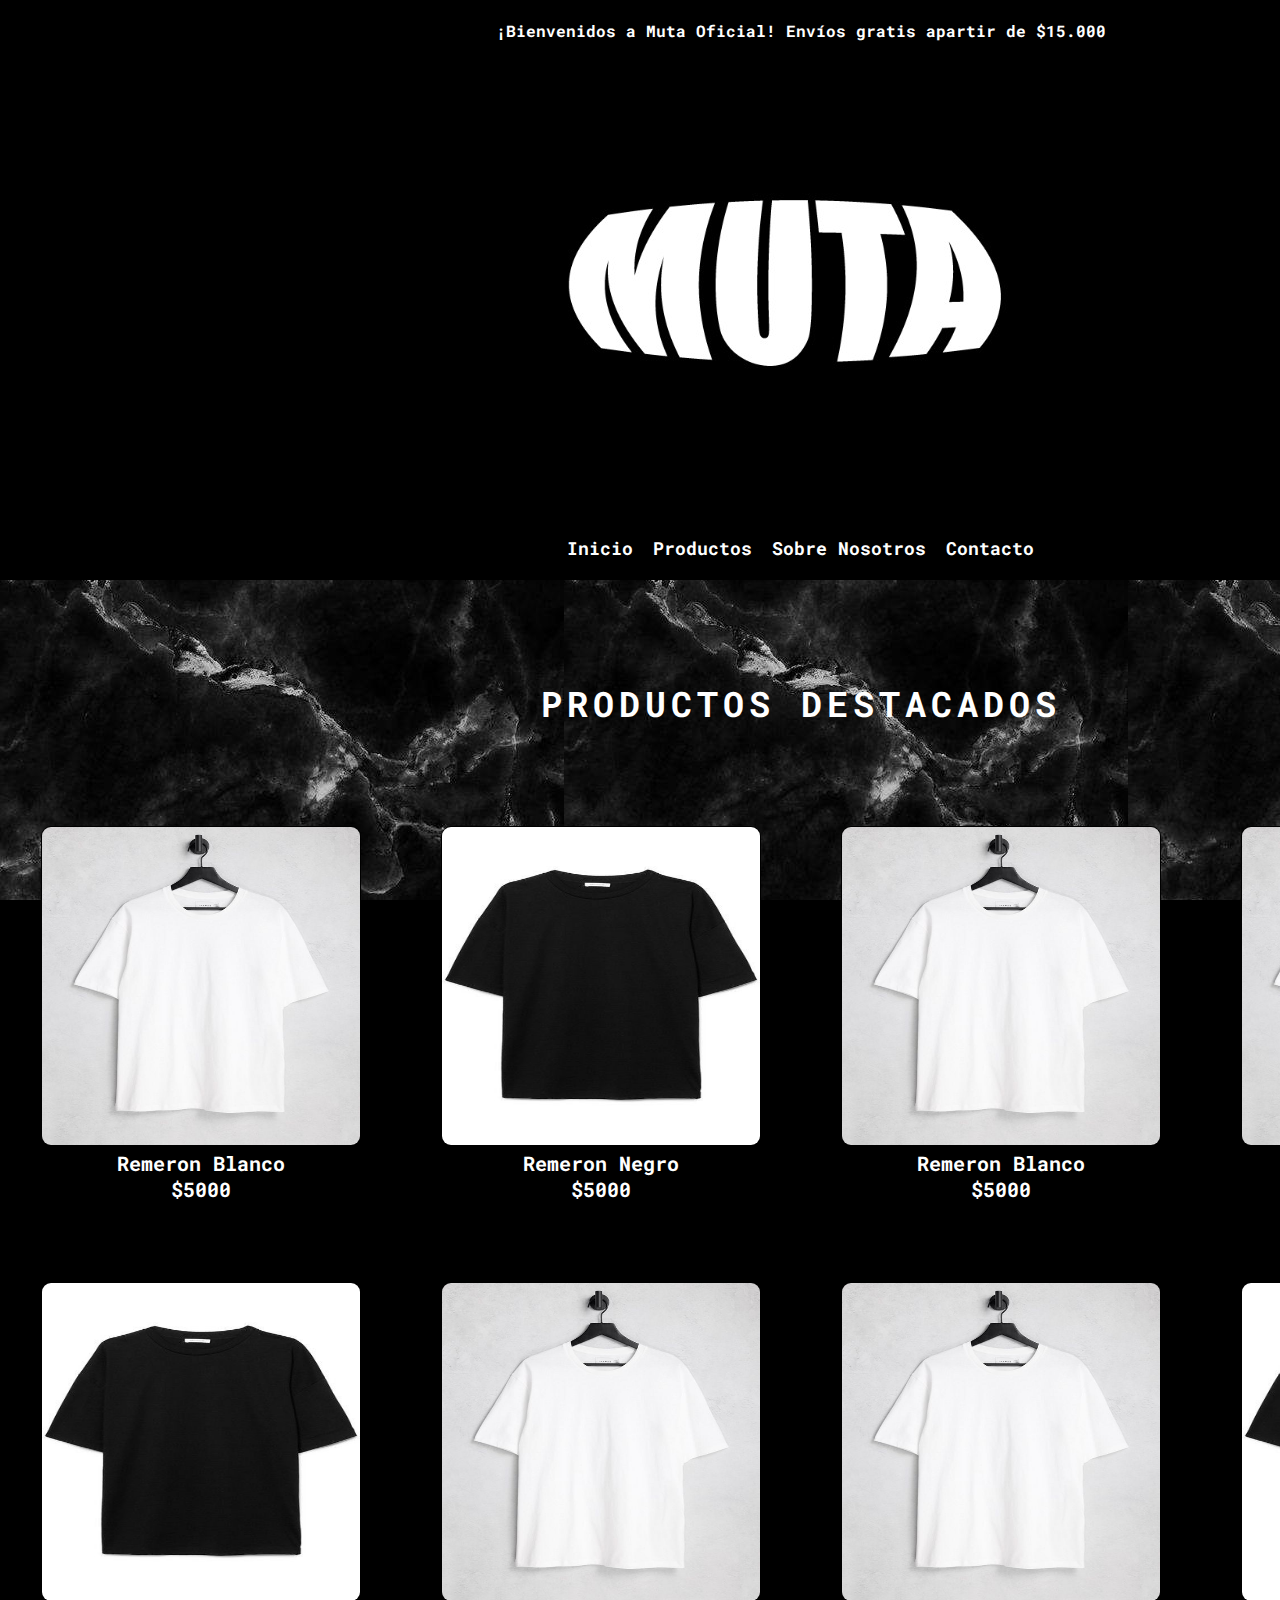
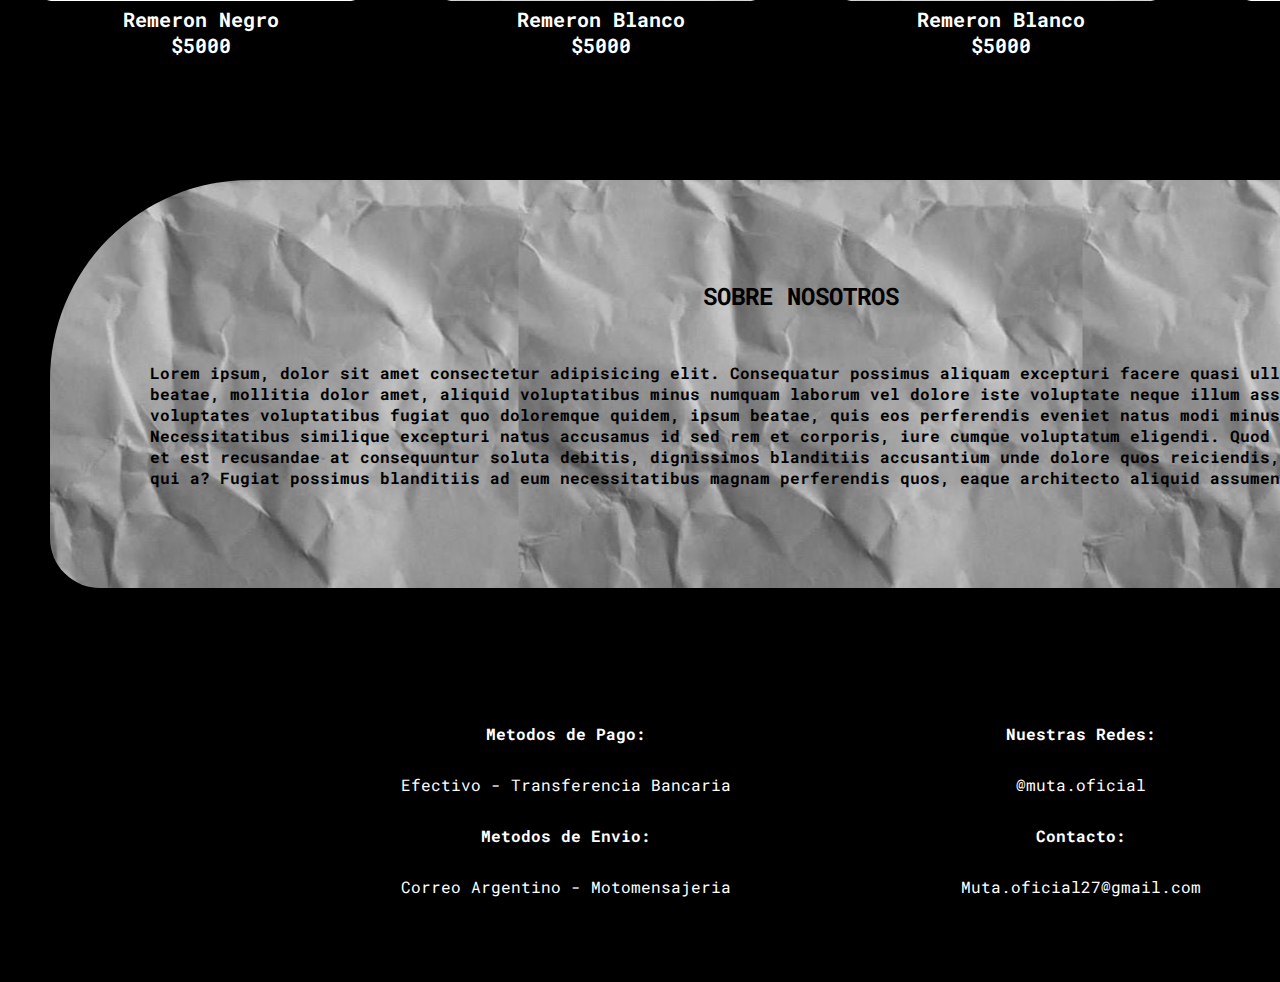
<file: index.html>
<!DOCTYPE html>
<html lang="es">
<head>
    <meta charset="UTF-8">
    <meta http-equiv="X-UA-Compatible" content="IE=edge">
    <meta name="viewport" content="width=device-width, initial-scale=1.0">
    <title>Muta Oficial</title>
    <!--CSS-->
    <link rel="stylesheet" href="css/master.css">
</head>
<body>
    <!--HEADER-->
    <header>
        <h4>¡Bienvenidos a Muta Oficial! Envíos gratis apartir de $15.000</h4> 
            <div id="banner">
                <a href="index.html"><img src="img/banner1.png" alt="LogoMuta"></a>           
            </div>
        </header>
        <!-- NAV -->
                <nav>
                    <a href="index.html" class="links">Inicio</a>
                    <a href="#productos" class="links">Productos</a>
                    <a href="#sobre-nosotros" class="links">Sobre Nosotros</a>
                    <a href="#contacto" class="links">Contacto</a>
                </nav>
        
    <!--MAIN-->
    <main>
        <div  id="productos">
        <h3>PRODUCTOS DESTACADOS</h3>
            <div class="caja">
            <a href="pages/remerones.html"><img src="img/RemeronBlanco.jpg" alt="Remeron Blanco 1" class="productos"> <p> Remeron Blanco <br>$5000</p></a>
            <a href="pages/remerones2.html"><img src="img/RemeronNegro.jpg" alt="Remeron Negro 1" class="productos"> <p> Remeron Negro <br>$5000</p></a>
            <a href="pages/remerones.html"><img src="img/RemeronBlanco.jpg" alt="Remeron Blanco 2" class="productos"> <p> Remeron Blanco <br>$5000</p> </a>
            <a href="pages/remerones.html"><img src="img/RemeronBlanco.jpg" alt="Remeron Blanco 1" class="productos"> <p> Remeron Blanco <br>$5000</p></a>
            <a href="pages/remerones2.html"><img src="img/RemeronNegro.jpg" alt="Remeron Negro 1" class="productos"> <p> Remeron Negro <br>$5000</p></a>
            <a href="pages/remerones.html"><img src="img/RemeronBlanco.jpg" alt="Remeron Blanco 2" class="productos"> <p> Remeron Blanco <br>$5000</p> </a>
            <a href="pages/remerones.html"><img src="img/RemeronBlanco.jpg" alt="Remeron Blanco 1" class="productos"> <p> Remeron Blanco <br>$5000</p></a>
            <a href="pages/remerones2.html"><img src="img/RemeronNegro.jpg" alt="Remeron Negro 1" class="productos"> <p> Remeron Negro <br>$5000</p></a>
            </div>
        </div>
<div id="productos3">
    <div id="sobre-nosotros">
        <h2>SOBRE NOSOTROS</h2>
        <p>Lorem ipsum, dolor sit amet consectetur adipisicing elit. Consequatur possimus aliquam excepturi facere quasi ullam consectetur beatae, mollitia dolor amet, aliquid voluptatibus minus numquam laborum vel dolore iste voluptate neque illum assumenda? Ea esse, voluptates voluptatibus fugiat quo doloremque quidem, ipsum beatae, quis eos perferendis eveniet natus modi minus earum? Necessitatibus similique excepturi natus accusamus id sed rem et corporis, iure cumque voluptatum eligendi. Quod mollitia tempora et est recusandae at consequuntur soluta debitis, dignissimos blanditiis accusantium unde dolore quos reiciendis, autem deleniti qui a? Fugiat possimus blanditiis ad eum necessitatibus magnam perferendis quos, eaque architecto aliquid assumenda beatae enim!</p>
    </div>
</div>
    </main>

    <!--FOOTER-->
    <footer>
        <section id="seccion-footer">

        <div>
            <p><b> Metodos de Pago: </b></p>
            <p>Efectivo - Transferencia Bancaria</p>

            <p><b> Metodos de Envio:</b></p>
            <p>Correo Argentino - Motomensajeria</p>
        </div>

        <div id="contacto">
            <p><b> Nuestras Redes:</b></p>
            <p><a href="https://www.instagram.com/muta.oficial/" target="_blank">@muta.oficial</a></p>
            <p><b>Contacto:</b></p>
            <p>Muta.oficial27@gmail.com</p>
        </div>
    </section>
    </footer>
</body>
</html>
</file>
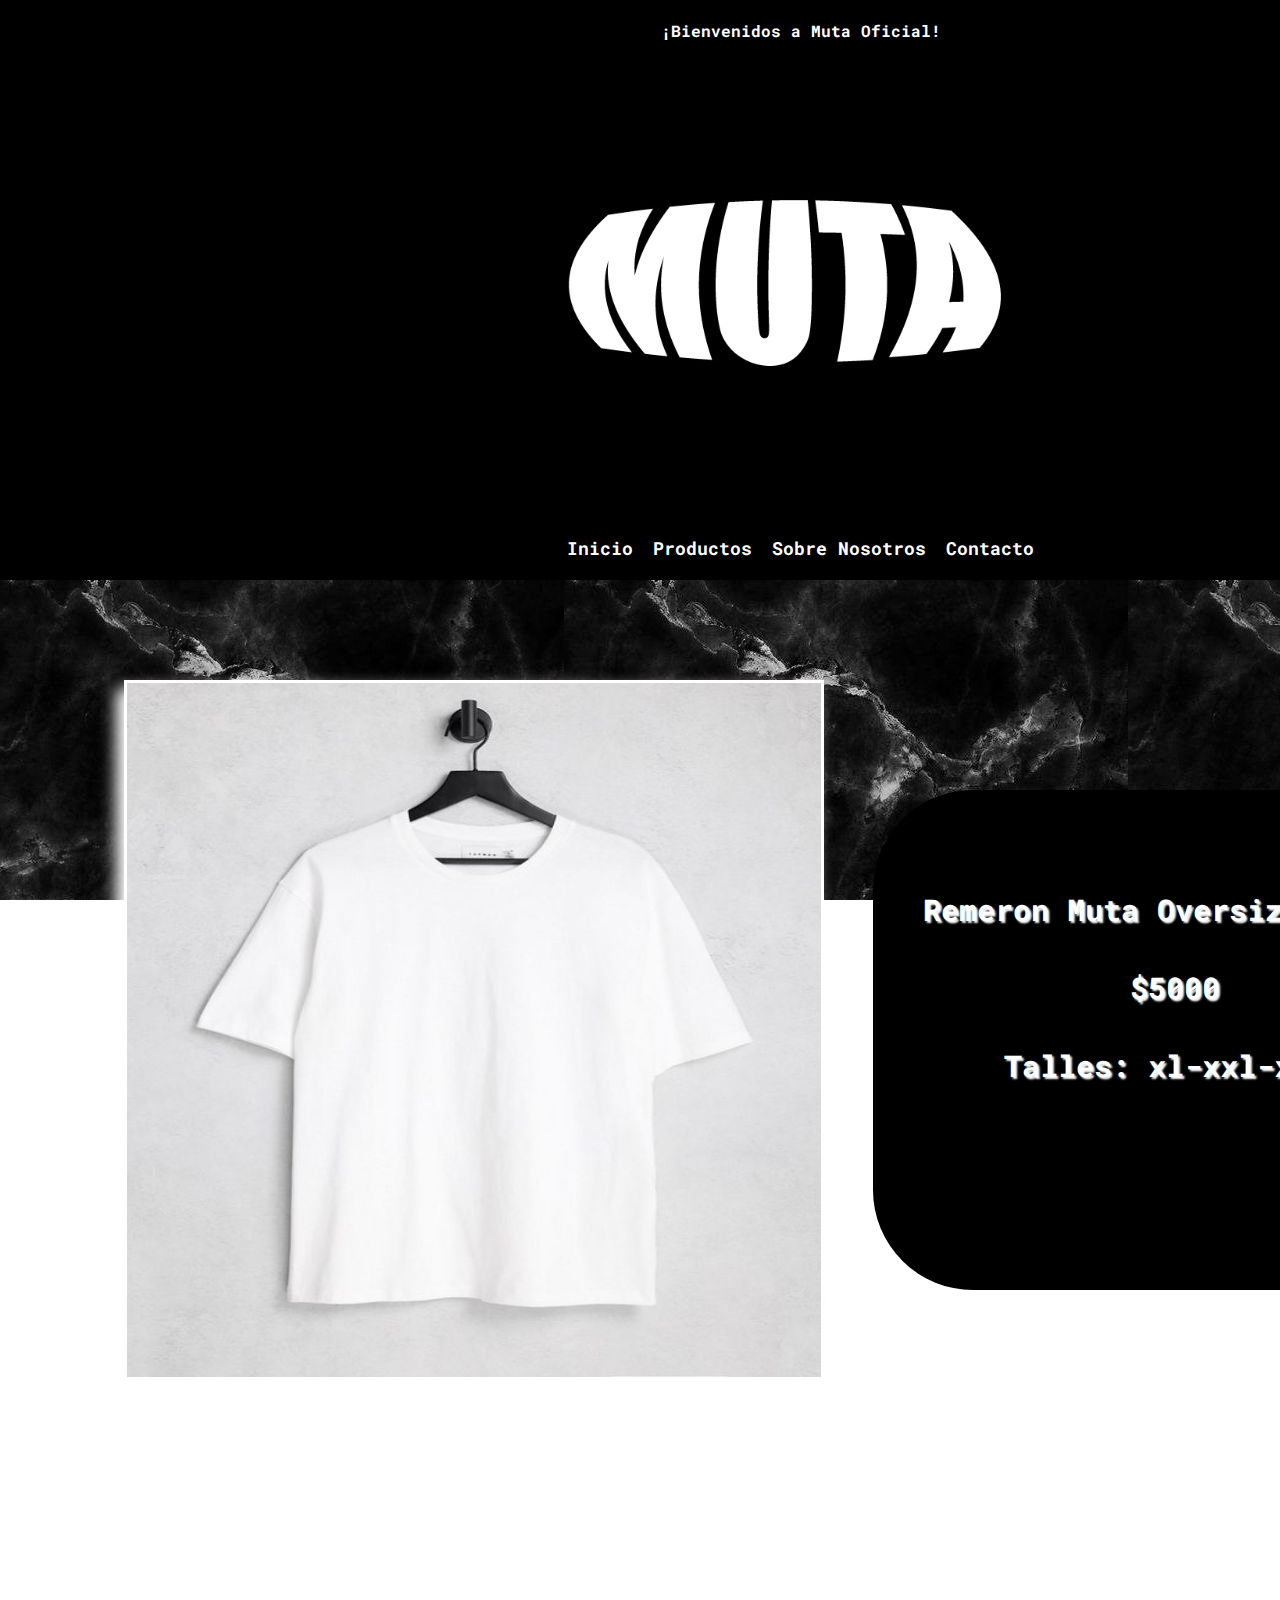
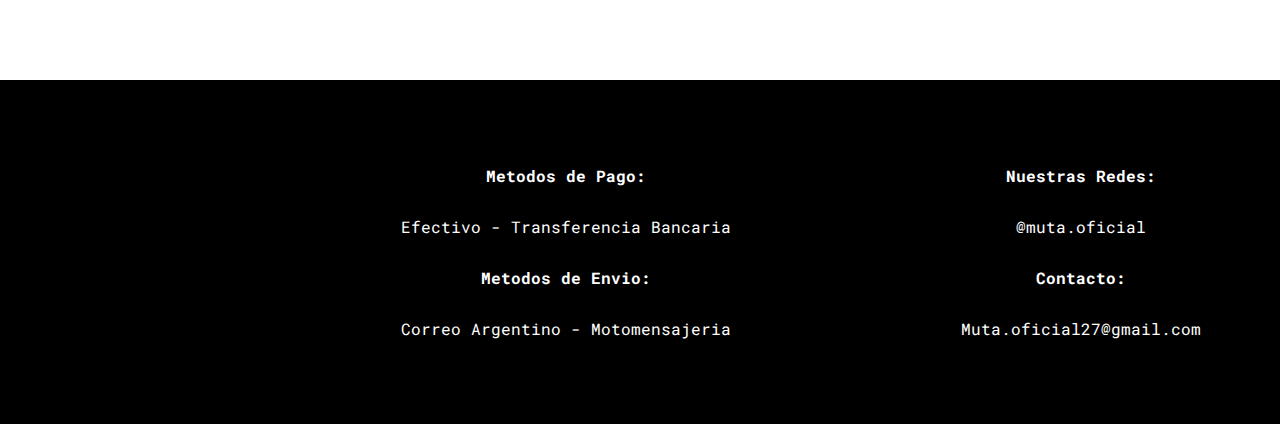
<file: pages/remerones.html>
<!DOCTYPE html>
<html lang="es">
<head>
    <meta charset="UTF-8">
    <meta http-equiv="X-UA-Compatible" content="IE=edge">
    <meta name="viewport" content="width=device-width, initial-scale=1.0">
    <title>Muta Oficial</title>
    <!--CSS-->
    <link rel="stylesheet" href="../css/master.css">
</head>
<body>
    <!--HEADER-->
    <header>
        <h4>¡Bienvenidos a Muta Oficial!</h4> 
            <div id="banner">
                <a href="../index.html"><img src="../img/banner1.png" alt="LogoMuta"></a>           
            </div>
        </header>
        <!-- NAV -->
                <nav>
                    <a href="../index.html" class="links">Inicio</a>
                    <a href="../#productos" class="links">Productos</a>
                    <a href="../#sobre-nosotros" class="links">Sobre Nosotros</a>
                    <a href="#contacto" class="links">Contacto</a>
                </nav>
        
    <!--MAIN-->
    <main class="pag-remeron-padre" id="productos2">
        <!-- <div id="productos"></div> -->

            <div  class="pag-remeron-hijo remeron">
            <img src="../img/RemeronBlanco.jpg" alt="Remeron Blanco 1">
            </div>
            <div  class="pag-remeron-hijo carrito">
                <p>Remeron Muta Oversize Blanca <br><br>
                $5000 <br><br>
                Talles: xl-xxl-xxxl
                </p> 
            </div>
            <div class="descripcion">
                <p>Lorem ipsum, dolor sit amet consectetur adipisicing elit. Expedita officiis assumenda debitis, deserunt repellat rem minus aperiam dolore similique eveniet perspiciatis sit illum iure accusamus doloremque necessitatibus voluptates voluptas mollitia earum? Consequatur ducimus expedita explicabo tempora deserunt sunt, aut magni nemo hic, dolore est aliquam quo natus maxime vero magnam?</p>
            </div>
    </main>

    <!--FOOTER-->
    <footer>
        <section id="seccion-footer">

        <div>
            <p><b> Metodos de Pago: </b></p>
            <p>Efectivo - Transferencia Bancaria</p>

            <p><b> Metodos de Envio:</b></p>
            <p>Correo Argentino - Motomensajeria</p>
        </div>

        <div id="contacto">
            <p><b> Nuestras Redes:</b></p>
            <p><a href="https://www.instagram.com/muta.oficial/" target="_blank">@muta.oficial</a></p>
            <p><b>Contacto:</b></p>
            <p>Muta.oficial27@gmail.com</p>
        </div>
    </section>
    </footer>
</body>
</html>
</file>
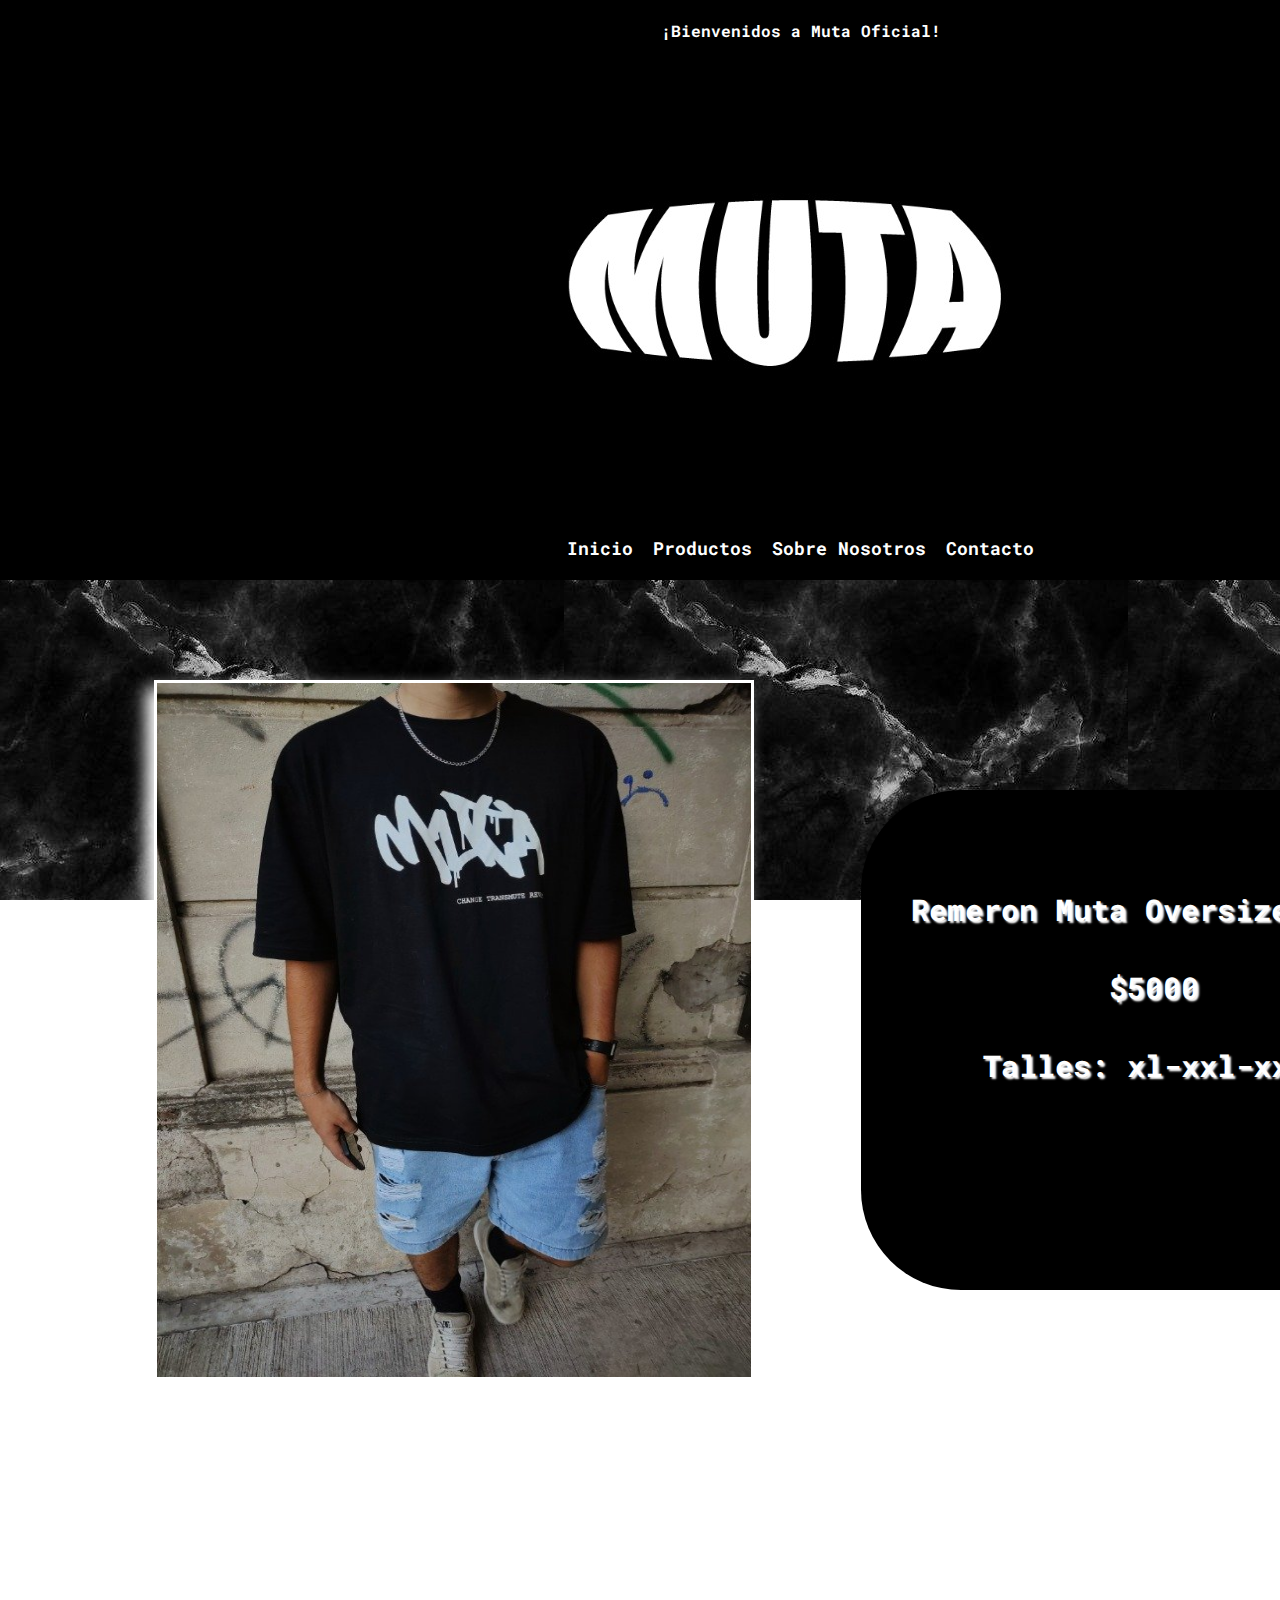
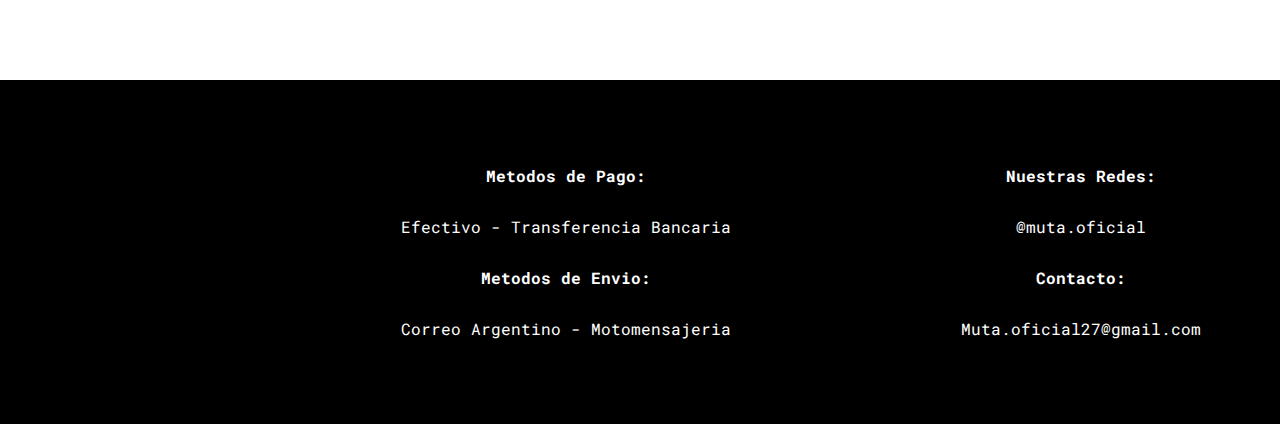
<file: pages/remerones2.html>
<!DOCTYPE html>
<html lang="es">
<head>
    <meta charset="UTF-8">
    <meta http-equiv="X-UA-Compatible" content="IE=edge">
    <meta name="viewport" content="width=device-width, initial-scale=1.0">
    <title>Muta Oficial</title>
    <!--CSS-->
    <link rel="stylesheet" href="../css/master.css">
</head>
<body>
    <!--HEADER-->
    <header>
        <h4>¡Bienvenidos a Muta Oficial!</h4> 
            <div id="banner">
                <a href="../index.html"><img src="../img/banner1.png" alt="LogoMuta"></a>           
            </div>
        </header>
        <!-- NAV -->
                <nav>
                    <a href="../index.html" class="links">Inicio</a>
                    <a href="../#productos" class="links">Productos</a>
                    <a href="../#sobre-nosotros" class="links">Sobre Nosotros</a>
                    <a href="#contacto" class="links">Contacto</a>
                </nav>
        
    <!--MAIN-->
    <main class="pag-remeron-padre" id="productos2">
        <!-- <div id="productos"></div> -->

            <div  class="pag-remeron-hijo remeron negro2">
            <img src="../img/remera-muta-negro.jpg" alt="Remeron Negro 1">
            </div>
            <div  class="pag-remeron-hijo carrito ">
                <p>Remeron Muta Oversize Negra <br><br>
                $5000 <br><br>
                Talles: xl-xxl-xxxl
                </p> 
            </div>
            <div class="descripcion">
                <p>Lorem ipsum, dolor sit amet consectetur adipisicing elit. Expedita officiis assumenda debitis, deserunt repellat rem minus aperiam dolore similique eveniet perspiciatis sit illum iure accusamus doloremque necessitatibus voluptates voluptas mollitia earum? Consequatur ducimus expedita explicabo tempora deserunt sunt, aut magni nemo hic, dolore est aliquam quo natus maxime vero magnam?</p>
            </div>
    </main>

    <!--FOOTER-->
    <footer>
        <section id="seccion-footer">

        <div>
            <p><b> Metodos de Pago: </b></p>
            <p>Efectivo - Transferencia Bancaria</p>

            <p><b> Metodos de Envio:</b></p>
            <p>Correo Argentino - Motomensajeria</p>
        </div>

        <div id="contacto">
            <p><b> Nuestras Redes:</b></p>
            <p><a href="https://www.instagram.com/muta.oficial/" target="_blank">@muta.oficial</a></p>
            <p><b>Contacto:</b></p>
            <p>Muta.oficial27@gmail.com</p>
        </div>
    </section>
    </footer>
</body>
</html>
</file>
<file: css/master.css>
@import url("https://fonts.googleapis.com/css2?family=Roboto+Mono:ital,wght@0,100;0,200;1,100&display=swap");
header {
  grid-area: header;
  display: grid;
  grid-template-columns: auto;
  grid-template-rows: auto auto auto;
  grid-template-areas: "h4" "banner" "nav";
  background-color: black;
}

h4 {
  grid-area: h4;
  background-color: black;
  color: white;
  padding: 20px;
  text-align: center;
}

#banner {
  grid-area: banner;
  display: flex;
  justify-content: center;
  align-items: center;
  width: 100%;
}

.links {
  font-size: large;
  font-weight: bold;
  color: white;
  text-decoration: none;
  padding: 5px;
  border-radius: 5px;
}

@media (hover: hover) {
  .links:hover {
    background-color: #d7dfc3;
    color: black;
    padding: 10px;
  }
}
nav {
  grid-area: nav;
  text-align: center;
  background-color: black;
  padding: 20px;
  /* position: fixed; */
}

main {
  grid-area: main;
  /* background-color: #d7dfc3; */
  background-color: black;
  /*  background-color: rgb(219, 219, 221); */
}

#productos {
  color: white;
  background-image: url(../img/marmol2.jpg);
  background-attachment: fixed;
  padding: 100px 0px 150px 0px;
  height: 1200px;
}

.caja {
  display: flex;
  flex-flow: row wrap;
  justify-content: center;
  align-items: center;
  gap: 5rem;
  /* padding: 100px; */
}

.productos {
  height: 20rem;
  width: 20rem;
  border: solid 0.5px black;
  border-radius: 10px;
}

.caja p {
  text-decoration: none;
  color: white;
  text-align: center;
  padding-top: 20px 0px 20px 0px;
  font-size: 20px;
  font-weight: bold;
  background-color: black;
  border-radius: 10px;
}

h3 {
  text-align: center;
  padding-bottom: 100px;
  font-size: 35px;
  letter-spacing: 5px;
}

/* SOBRE NOSOTROS */
#sobre-nosotros {
  padding: 100px;
  color: black;
  background-image: url(../img/papel2.jpg);
  background-attachment: scroll;
  background-position: 50% 100%;
  font-weight: bold;
  border-radius: 200px 50px;
  margin: 0px 50px;
}

h2 {
  text-align: center;
  padding-bottom: 50px;
}

#productos3 {
  color: white;
  background-image: url(../img/marmol2.jpg);
  background-attachment: fixed;
  padding-bottom: 50px;
}

/* PAGINA REMERON */
.pag-remeron-padre {
  padding: 100px;
  display: inline-flex;
  box-sizing: border-box;
  flex-flow: row wrap;
  justify-content: space-around;
  /* border: 10px solid white; */
}
.pag-remeron-padre div p {
  color: white;
  padding-top: 50px;
}

.remeron {
  height: 700px;
  width: 700px;
  border: 3px solid white;
  box-shadow: -8px 8px 15px white;
}
.remeron img {
  height: 100%;
  width: 100%;
}

.carrito {
  color: white;
  background-color: black;
  border-radius: 100px 100px;
  box-align: center;
  text-align: center;
  justify-content: center;
  align-self: center;
  /* border: 5px solid yellow; */
  padding: 50px;
  height: 500px;
}
.carrito p {
  text-shadow: 2px 2px 2px;
  font-size: 30px;
  font-weight: bold;
}

#productos2 {
  color: white;
  background-image: url(../img/marmol2.jpg);
  background-attachment: fixed;
  padding: 100px;
  height: 1100px;
}

.descripcion {
  font-weight: bold;
  font-size: 15px;
  padding-top: 50px;
}

.negro2 {
  box-sizing: border-box;
  overflow: hidden;
  height: 700px;
  width: 600px;
}

footer {
  grid-area: footer;
  padding: 70px;
  background-color: black;
  color: white;
  display: inline;
}

footer p {
  text-align: center;
  padding: 15px;
}

#seccion-footer {
  display: flex;
  justify-content: center;
  align-items: center;
  gap: 200px;
}

p a {
  color: white;
}
p a:hover {
  color: #d7dfc3;
}

/* Estilos Generales */
* {
  padding: 0px;
  margin: 0px;
  box-sizing: border-box;
  font-family: "Roboto Mono", monospace;
  text-decoration: none;
  scroll-behavior: smooth;
}

body {
  display: grid;
  grid-template-columns: auto;
  grid-template-rows: auto auto auto auto;
  grid-template-areas: "header" "nav" "main" "footer";
}/*# sourceMappingURL=master.css.map */
</file>
